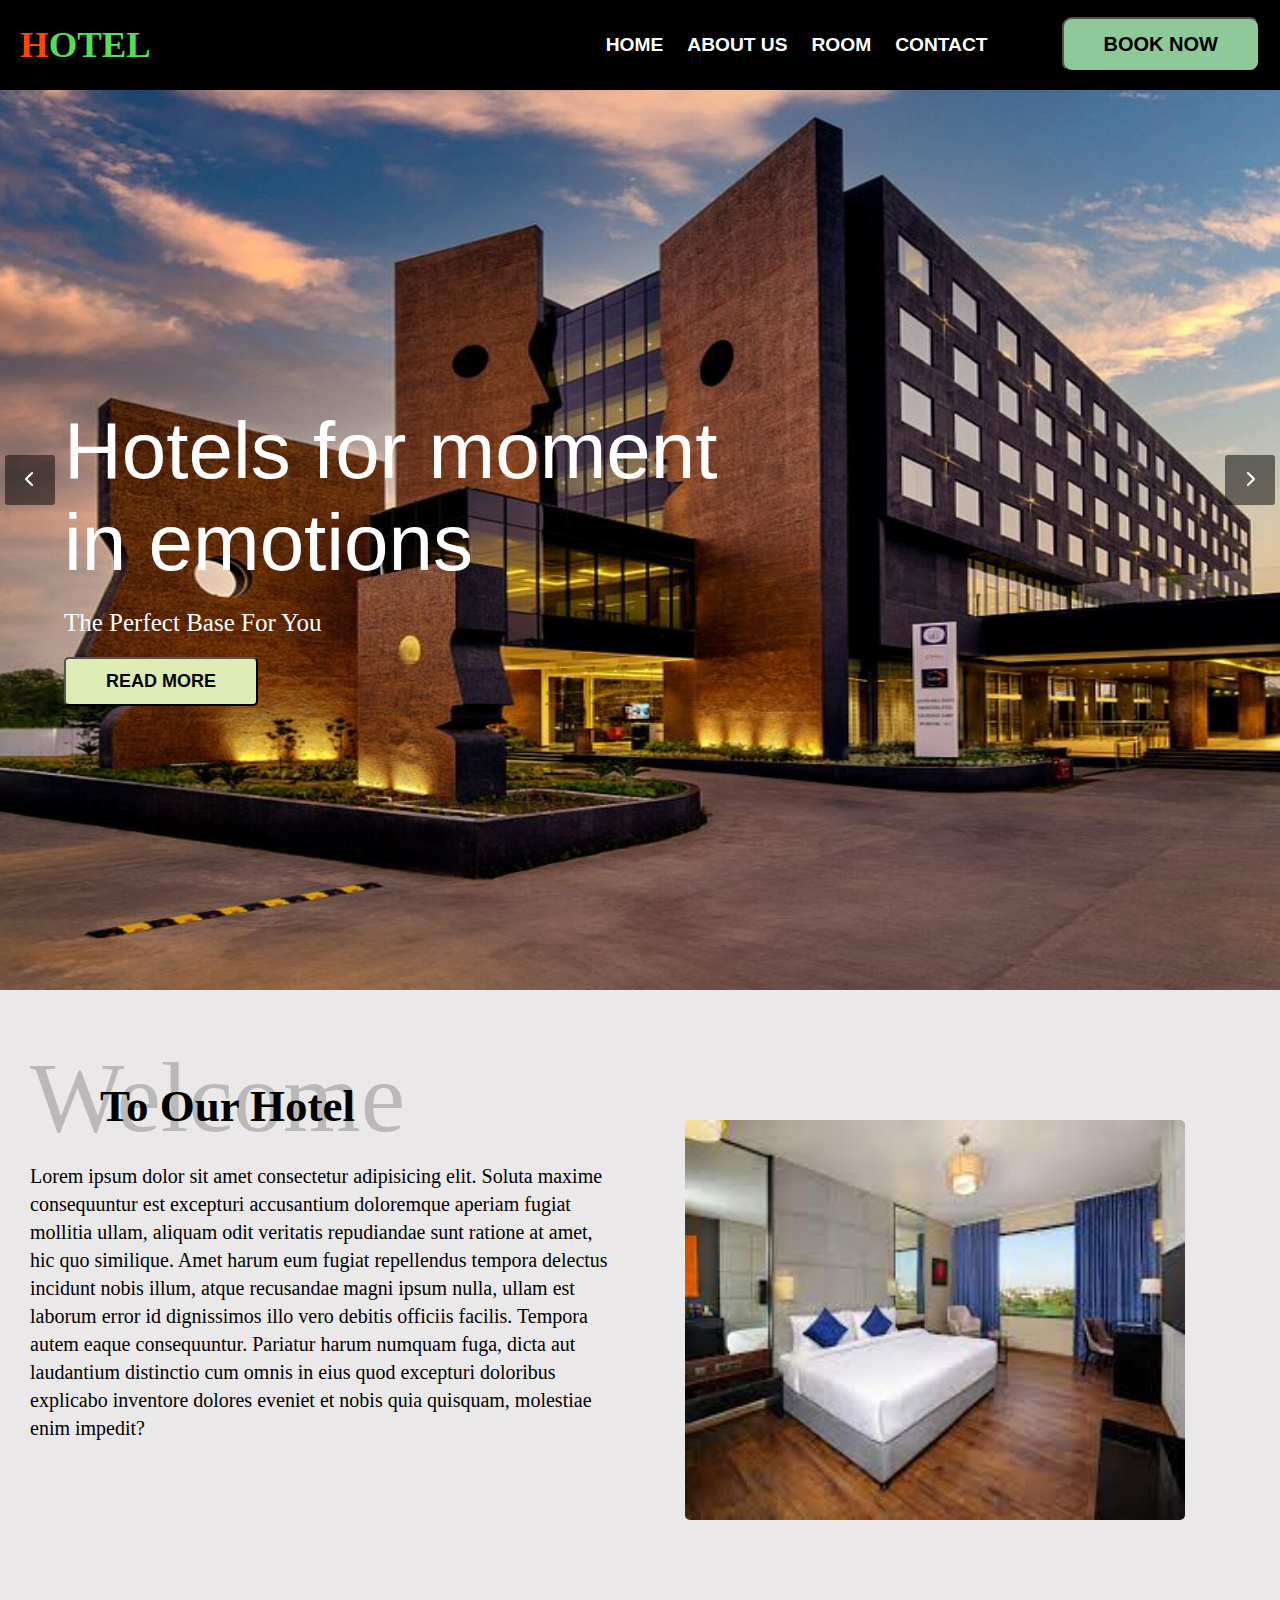
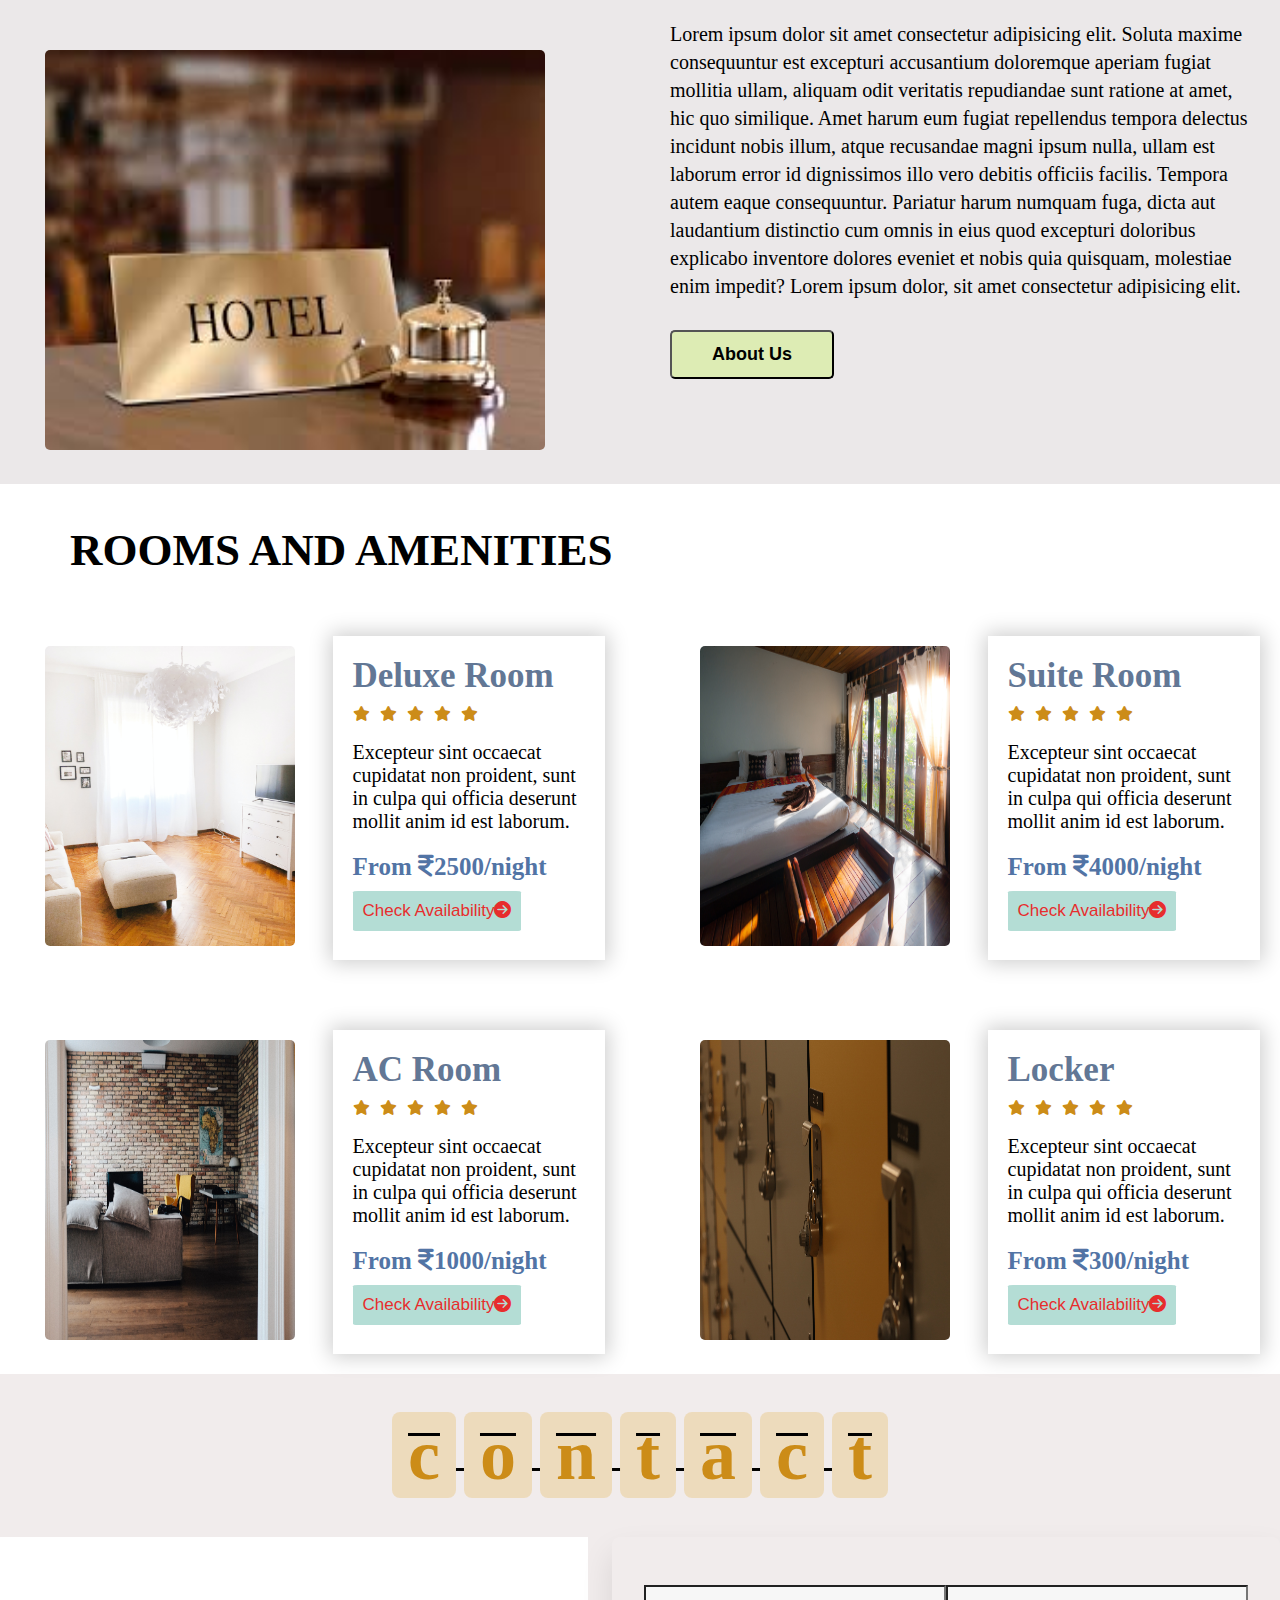
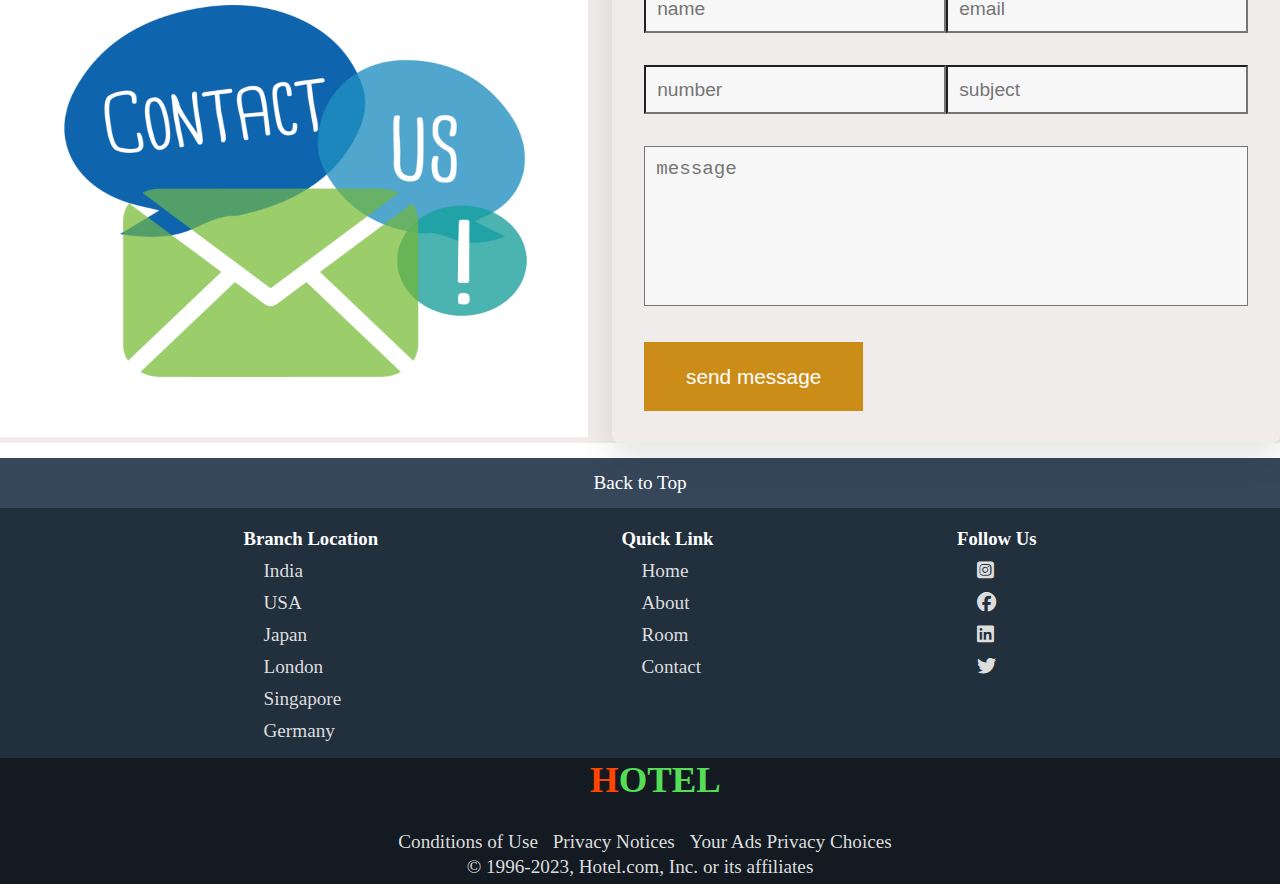
<file: Hoteltrip/index.html>
<!DOCTYPE html>
<html lang="en">
<head>
    <meta charset="UTF-8">
    <meta name="viewport" content="width=device-width, initial-scale=1.0">
    <title>Hotel</title>
    <link rel="stylesheet" href="https://cdnjs.cloudflare.com/ajax/libs/font-awesome/6.4.0/css/all.min.css">
    <link rel="stylesheet" href="style.css">
    <link rel="stylesheet" href="https://cdnjs.cloudflare.com/ajax/libs/OwlCarousel2/2.3.4/assets/owl.carousel.css" integrity="sha512-UTNP5BXLIptsaj5WdKFrkFov94lDx+eBvbKyoe1YAfjeRPC+gT5kyZ10kOHCfNZqEui1sxmqvodNUx3KbuYI/A==" crossorigin="anonymous"
    referrerpolicy="no-referrer" />
    <link rel="stylesheet" href="https://cdnjs.cloudflare.com/ajax/libs/OwlCarousel2/2.3.4/assets/owl.theme.default.min.css" integrity="sha512-sMXtMNL1zRzolHYKEujM2AqCLUR9F2C4/05cdbxjjLSRvMQIciEPCQZo++nk7go3BtSuK9kfa/s+a4f4i5pLkw=="
        crossorigin="anonymous" referrerpolicy="no-referrer" />
  
    <script src="https://code.jquery.com/jquery-1.12.4.min.js" integrity="sha256-ZosEbRLbNQzLpnKIkEdrPv7lOy9C27hHQ+Xp8a4MxAQ=" crossorigin="anonymous"></script>

</head>
<body>
    <header>
        <div class="content navbar">
            <div class="nav-logo">
                <a href="#" class="logo"><span>H</span>otel</a>
            </div>

            <div class="nav-link">
                <ul class="navicon">
                    <li><a href="#home">Home</a></li>
                    <li><a href="#aboutus">About Us</a></li>
                    <li><a href="#room">Room</a></li>
                    <li><a href="#contact">Contact</a></li>
                    <li><i class="fa-solid fa-magnifying-glass"></i></li>
                    <li><button class="nav-form"  onclick="window.location.href= 'form.html'">BOOK NOW</button></li>
                </ul>
                <span class="fa fa-bars" onclick="menutoggle()"></span>
            </div>
        </div>
    </header>

    <!-- <script>
        var navicon = document.getElementById("navicon");
        navicon.style.maxHeight = "0px";
    
        function menutoggle() {
          if (navicon.style.maxHeight == "0px") {
            navicon.style.maxHeight = "100vh";
          } else {
            navicon.style.maxHeight = "0px";
          }
        }
      </script> -->

    <section class="home" id="home">
        <div class="content">
        <div class="owl-carousel owl-theme">
            <div class="item">
            <img src="essentia-luxury-hotel.jpg" alt="">
            <div class="text">
                <h1>Hotels for moment <br> in emotions</h1>
                <p>The Perfect Base For You</p>
                <div class="flex">
                <button class="primary-btn">READ MORE</button>
                </div>
            </div>
            </div>
            <div class="item">
            <img src="hotel room5.jpg" alt="">
            <div class="text">
              <h1>Hotels for moment <br> in emotions</h1>
              <p>The Perfect Base For You</p>
                <div class="flex">
                <button class="primary-btn">READ MORE</button>           
                </div>
            </div>
            </div>
            <div class="item">
            <img src="suite room.jpg" alt="">
            <div class="text">
              <h1>Hotels for moment <br> in emotions</h1>
              <p>The Perfect Base For You</p>
                <div class="flex">
                <button class="primary-btn">READ MORE</button>
                </div>
            </div>
            </div>
        </div>
        </div>
    </section>

    <script src="https://cdnjs.cloudflare.com/ajax/libs/OwlCarousel2/2.3.4/owl.carousel.min.js" integrity="sha512-bPs7Ae6pVvhOSiIcyUClR7/q2OAsRiovw4vAkX+zJbw3ShAeeqezq50RIIcIURq7Oa20rW2n2q+fyXBNcU9lrw==" crossorigin="anonymous"
        referrerpolicy="no-referrer"></script>
    <script src="https://cdnjs.cloudflare.com/ajax/libs/OwlCarousel2/2.3.4/owl.carousel.js" integrity="sha512-gY25nC63ddE0LcLPhxUJGFxa2GoIyA5FLym4UJqHDEMHjp8RET6Zn/SHo1sltt3WuVtqfyxECP38/daUc/WVEA==" crossorigin="anonymous"
        referrerpolicy="no-referrer"></script>

    <script>
    $('.owl-carousel').owlCarousel({
      loop: true,
      margin: 0,
      nav: true,
      dots: false,
      navText: ["<i class = 'fa fa-chevron-left'></i>", "<i class = 'fa fa-chevron-right'></i>"],
      responsive: {
        0: {
          items: 1
        },
        768: {
          items: 1
        },
        1000: {
          items: 1
        }
      }
    })
  </script>

  <section class="about first" id="aboutus">
    <div class="container flex">
        <div class="left">
            <div class="heading">
                <h1>Welcome</h1>
                <h2>To Our Hotel</h2>
            </div>
            <p>
                Lorem ipsum dolor sit amet consectetur adipisicing elit. Soluta maxime consequuntur est excepturi accusantium doloremque aperiam fugiat mollitia ullam, aliquam odit veritatis repudiandae sunt ratione at amet, hic quo similique.
                Amet harum eum fugiat repellendus tempora delectus incidunt nobis illum, atque recusandae magni ipsum nulla, ullam est laborum error id dignissimos illo vero debitis officiis facilis. Tempora autem eaque consequuntur.
                Pariatur harum numquam fuga, dicta aut laudantium distinctio cum omnis in eius quod excepturi doloribus explicabo inventore dolores eveniet et nobis quia quisquam, molestiae enim impedit? 
                 
            </p>
            <!-- <button class="primary-btn">About Us</button> -->
        </div>
        <div class="right">
            <img src="hotel room4.jpg" alt="">
        </div>
    </div>
    <br>
    <br>
    <div class="container flex">
      <div class="left">
        <img src="hotelnextpage.jpg" alt="">
      </div>
      <div class="right">
          <p>
            Lorem ipsum dolor sit amet consectetur adipisicing elit. Soluta maxime consequuntur est excepturi accusantium doloremque aperiam fugiat mollitia ullam, aliquam odit veritatis repudiandae sunt ratione at amet, hic quo similique.
            Amet harum eum fugiat repellendus tempora delectus incidunt nobis illum, atque recusandae magni ipsum nulla, ullam est laborum error id dignissimos illo vero debitis officiis facilis. Tempora autem eaque consequuntur.
            Pariatur harum numquam fuga, dicta aut laudantium distinctio cum omnis in eius quod excepturi doloribus explicabo inventore dolores eveniet et nobis quia quisquam, molestiae enim impedit? 
            Lorem ipsum dolor, sit amet consectetur adipisicing elit.
        </p>
        <button class="primary-btn">About Us</button>
      </div>

    </div>

  </section>

  

  <section class="offer mtop" id="room">
    <div class="container">
      <div class="heading">
        <!-- <h1>EXCLUSIVE OFFERS </h1> -->
        <h2>ROOMS AND AMENITIES </h2>
      </div>

      <div class="content grid2 mtop">
        <div class="box flex">
          <div class="left">
            <img src="delux room.jpg" alt="">
          </div>
          <div class="right">
            <h4>Deluxe Room</h4>
            <div class="rate flex">
              <i class="fas fa-star"></i>
              <i class="fas fa-star"></i>
              <i class="fas fa-star"></i>
              <i class="fas fa-star"></i>
              <i class="fas fa-star"></i>
            </div>
            <p> Excepteur sint occaecat cupidatat non proident, sunt in culpa qui officia deserunt mollit anim id est laborum.</p>
            <h5>From <i class="fa-solid fa-indian-rupee-sign"></i>2500/night</h5>
            <button class="flex1">
              <span>Check Availability</span>
              <i class="fas fa-arrow-circle-right"></i>
            </button>
          </div>
        </div>
        <div class="box flex">
          <div class="left">
            <img src="suite room.jpg" alt="">
          </div>
          <div class="right">
            <h4>Suite Room</h4>
            <div class="rate flex">
              <i class="fas fa-star"></i>
              <i class="fas fa-star"></i>
              <i class="fas fa-star"></i>
              <i class="fas fa-star"></i>
              <i class="fas fa-star"></i>
            </div>
            <p> Excepteur sint occaecat cupidatat non proident, sunt in culpa qui officia deserunt mollit anim id est laborum.</p>
            <h5>From <i class="fa-solid fa-indian-rupee-sign"></i>4000/night</h5>
            <button class="flex1">
              <span>Check Availability</span>
              <i class="fas fa-arrow-circle-right"></i>
            </button>
          </div>
        </div>
        <div class="box flex">
          <div class="left">
            <img src="ac room.jpg" alt="">
          </div>
          <div class="right">
            <h4>AC Room</h4>
            <div class="rate flex">
              <i class="fas fa-star"></i>
              <i class="fas fa-star"></i>
              <i class="fas fa-star"></i>
              <i class="fas fa-star"></i>
              <i class="fas fa-star"></i>
            </div>
            <p> Excepteur sint occaecat cupidatat non proident, sunt in culpa qui officia deserunt mollit anim id est laborum.</p>
            <h5>From <i class="fa-solid fa-indian-rupee-sign"></i>1000/night</h5>
            <button class="flex1">
              <span>Check Availability</span>
              <i class="fas fa-arrow-circle-right"></i>
            </button>
          </div>
        </div>
        <div class="box flex">
          <div class="left">
            <img src="locker.jpg" alt="">
          </div>
          <div class="right">
            <h4>Locker</h4>
            <div class="rate flex">
              <i class="fas fa-star"></i>
              <i class="fas fa-star"></i>
              <i class="fas fa-star"></i>
              <i class="fas fa-star"></i>
              <i class="fas fa-star"></i>
            </div>
            <p> Excepteur sint occaecat cupidatat non proident, sunt in culpa qui officia deserunt mollit anim id est laborum.</p>
            <h5>From <i class="fa-solid fa-indian-rupee-sign"></i>300/night</h5>
            <button class="flex1">
              <span>Check Availability</span>
              <i class="fas fa-arrow-circle-right"></i>
            </button>
          </div>
        </div>
      </div>
    </div>
  </section>

  <!-- <script>
    $('.owl-carousel1').owlCarousel({
      loop: true,
      margin: 40,
      nav: true,
      dots: false,
      navText: ["<i class = 'fa fa-chevron-left'></i>", "<i class = 'fa fa-chevron-right'></i>"],
      responsive: {
        0: {
          items: 1
        },
        768: {
          items: 2,
          margin: 10,
        },
        1000: {
          items: 3
        }
      }
    })
  </script> -->

  <section class="contact" id="contact">
    <h1 class="heading">
        <span>c</span>
        <span>o</span>
        <span>n</span>
        <span>t</span>
        <span>a</span>
        <span>c</span>
        <span>t</span>
    </h1>
    <div class="row">
        <div class="img">
             <img src="Contact-us.png" alt="">
        </div>
        <form action="">
            <div class="inputbox">
                <input type="text" placeholder="name">
                <input type="email" placeholder="email">
            </div>
            <div class="inputbox">
                <input type="number" placeholder="number">
                <input type="text" placeholder="subject">
            </div>
            <textarea placeholder="message" name="" id="" cols="30" rows="10"></textarea>
            <input type="submit" class="btn" value="send message">
        </form>
    </div>

  </section>

  <footer>
    <div class="foot-panel1">
        <a href="#home" style="color: white; text-decoration: none;">Back to Top</a>
    </div>

    <div class="foot-panel2">
        <ul>
            <h3>Branch Location</h3>
            <a>India</a>
            <a>USA</a>
            <a>Japan</a>
            <a>London</a>
            <a>Singapore</a>
            <a>Germany</a>
        </ul>
        <ul>
            <h3>Quick Link</h3>
            <a href="#home">Home</a>
            <a href="#aboutus">About</a>
            <a href="#room">Room</a>
            <a href="#contact">Contact</a>
        </ul>
        <ul>
            <h3>Follow Us</h3>
            <a><i class="fa-brands fa-square-instagram"></i></a>
            <a><i class="fa-brands fa-facebook"></i></a>
            <a><i class="fa-brands fa-linkedin"></i></a>
            <a><i class="fa-brands fa-twitter"></i></a>
        </ul>
    </div>

    <div class="nav-logo">
        <a href="#" class="logo"><span>H</span>otel</a>
    </div>

    <div class="foot-panel4">
        <div class="pages">
            <a>Conditions of Use</a>
            <a>Privacy Notices</a>
            <a>Your Ads Privacy Choices</a>
        </div>
        <div class="copyright">
            © 1996-2023, Hotel.com, Inc. or its affiliates
        </div>
    </div>
  </footer>


</body>
</html>
</file>
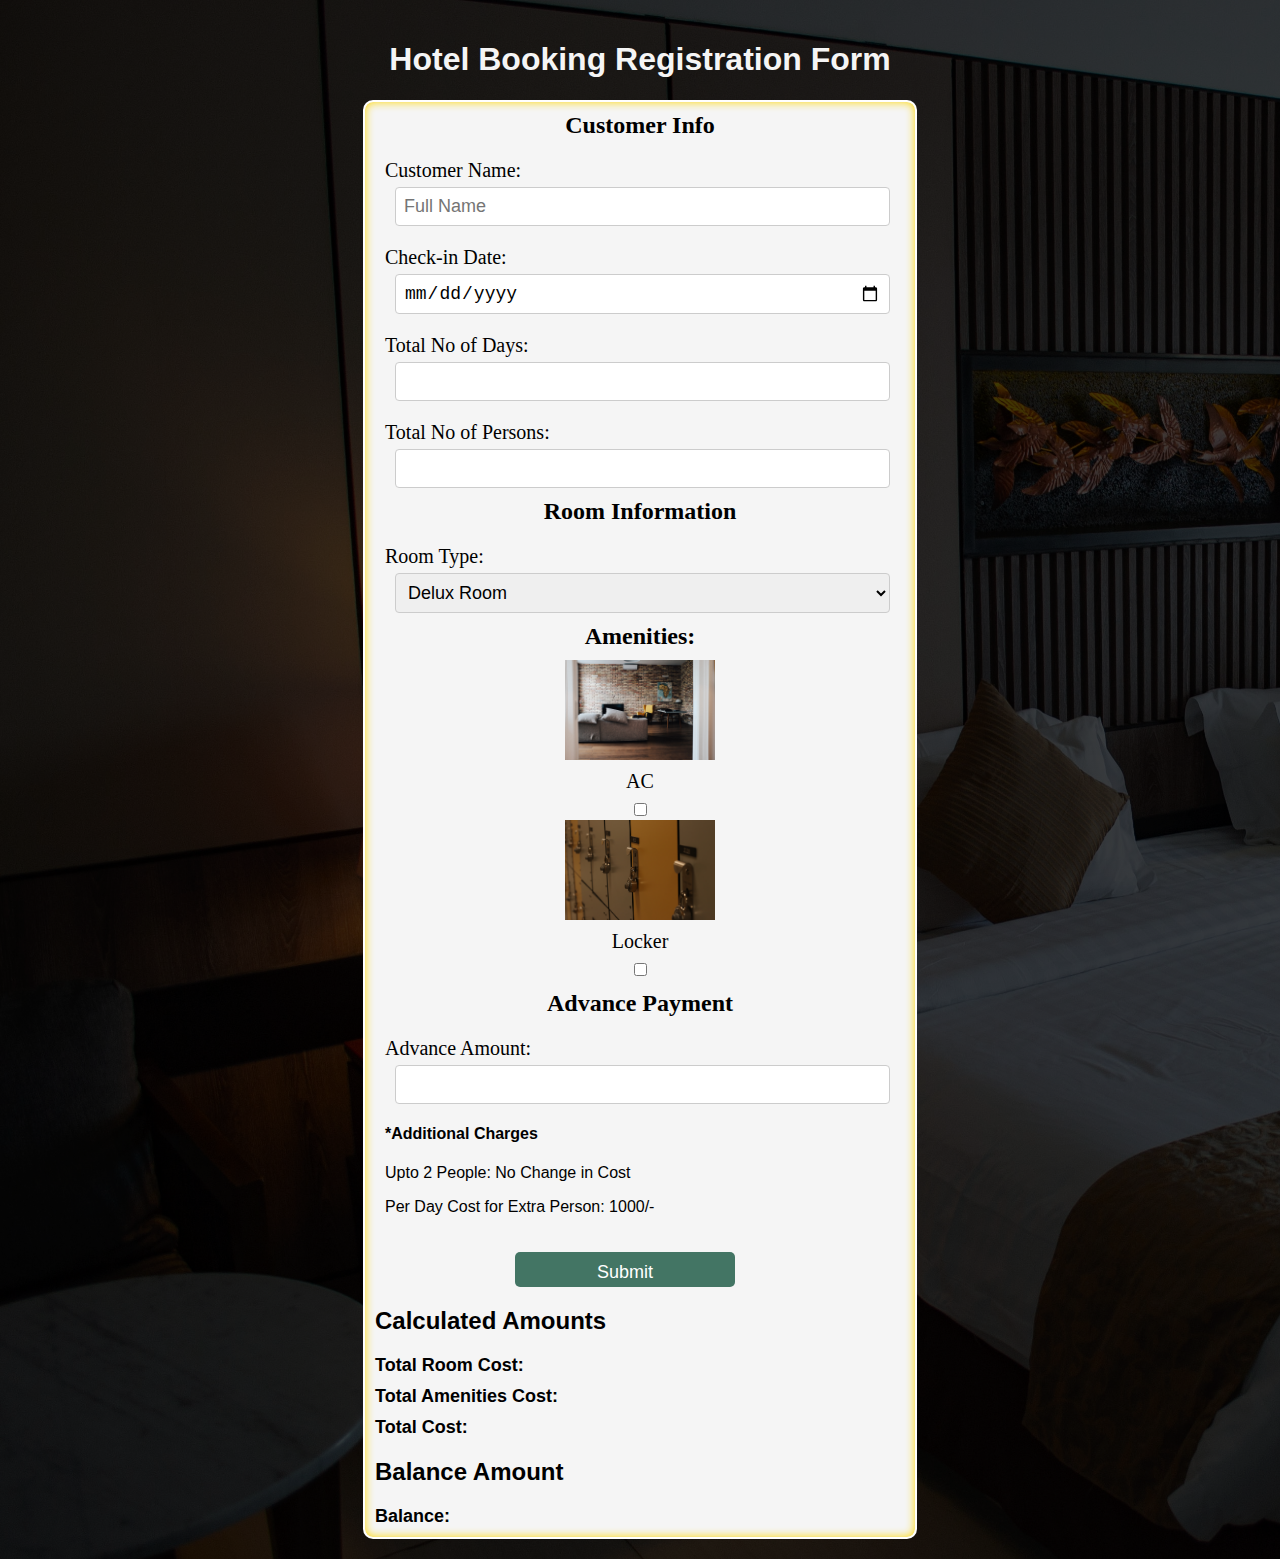
<file: Hoteltrip/form.html>
<!DOCTYPE html>
<html lang="en">
<head>
    <meta charset="UTF-8">
    <meta name="viewport" content="width=device-width, initial-scale=1.0">
    <title>Hotel Registration Form</title>
    <link rel="stylesheet" href="https://cdnjs.cloudflare.com/ajax/libs/font-awesome/6.4.0/css/all.min.css">
    <link rel="stylesheet" href="form.css">
    
</head>
<body>
  <h1>Hotel Booking Registration Form</h1>
  <form id="bookingForm">
    <h2 class="heading">Customer Info</h2>
    <label for="customerName">Customer Name:</label>
    <input type="text" id="customerName" placeholder="Full Name" required>

    <label for="checkInDate">Check-in Date:</label>
    <input type="date" id="checkInDate"  required>

    <label for="totalDays">Total No of Days:</label>
    <input type="number" id="totalDays" required>

    <label for="totalPersons">Total No of Persons:</label>
    <input type="number" id="totalPersons" required>

    <h2 class="heading">Room Information</h2>
    <label for="roomType">Room Type:</label>
    <select id="roomType">
      <option value="Delux Room" >Delux Room</option>
      <option value="Suite Room">Suite Room</option>
    </select>

    <h2 class="heading">Amenities:</h2>
    <div class="checkbox">
        <img src="ac room.jpg" alt="ac room" width="150px">
        <label for="ac" class="amenities">AC</label>
        <input type="checkbox" id="ac" >

        <img src="locker.jpg" alt="locker" width="150px">
        <label for="locker" class="amenities">Locker</label>
        <input type="checkbox" id="locker" >
    </div>

    <h2 class="heading">Advance Payment</h2>
    <label for="advanceAmount">Advance Amount:</label>
    <input type="number" id="advanceAmount" required>

    <div class="note">
      <h4>*Additional Charges</h4>
      <p>Upto 2 People: No Change in Cost</p>
      <p>Per Day Cost for Extra Person: 1000/-</p>
    </div>

    <input type="submit" value="Submit" id="submitBtn">

    <div id="popupModal" class="modal">
      <div class="modal-content">
        <span class="close">&times;</span>
        <div class="pop-icon">
          <i class="fa-regular fa-circle-check"></i>
        </div>
        <h2>Registration Successful</h2>
        <p>Thank you for registering!</p>
      </div>
    </div>

    <script src="form.js"></script>

    <div id="resultsSection" style="display: none;"></div>
    <h2>Calculated Amounts</h2>
    <p id="totalRoomCost">Total Room Cost: <span id="roomCostAmount"></span></p>
    <p id="totalAmenitiesCost">Total Amenities Cost: <span id="amenitiesCostAmount"></span></p>
    <p id="totalCost">Total Cost: <span id="totalCostAmount"></span></p>
    <h2>Balance Amount</h2>
    <p id="balance">Balance: <span id="balanceAmount"></span> </p>  
  </form>
</body>
</html>
</file>
<file: Hoteltrip/style.css>
@import url("https://fonts.googleapis.com/css2?family=Poppins:wght@200;300;400;500;600;700;800;900&display=swap");  

* {
    margin: 0;
    padding: 0;
    box-sizing: border-box;
    /* font-family: Arial, Helvetica, sans-serif; */
}

.navbar {
    display: flex;
    justify-content: space-between;
}

.flex {
    display: flex;
  }

ul a {
    text-decoration: none;
}

.navicon li {
    list-style: none;
}

.button {
    border: none;
    background: none;
    outline: none;
    cursor: pointer;
    transition: 0.8s;
}

.primary-btn {
    padding: 12px 40px;
    background: #ddecb4;
    font-weight: bold;
    color: black;
    font-size: 18px;
    border-radius: 5px;
    box-shadow: #222f3d;
  }

.primary-btn:hover {
  background-color: #CC8C18;
  font-size: 20px;
  color: white;
}

.secondary-btn {
    padding: 15px 40px;
    background: none;
    border: 2px solid black;
    font-weight: bold;
    color: white;
  }

.nav-form {
   padding: 15px 40px;
   font-size: 20px;
   background: rgb(142, 201, 154);
   font-weight: bold;
   color: black; 
   border-radius: 10px;
}

.nav-form:hover {
    background-color: cadetblue;
    color: white;
    transition: 0.5s;
}


.container{
    max-width: 100%;
    margin: auto;
}

                               /** header **/
header {
    height: 10vh;
    line-height: 10vh;
    padding: 0 20px;
    background-color: black;
}

.logo {
    font-size: 2.3rem;
    font-weight: bolder;
    color: rgb(86, 221, 86);
    text-transform: uppercase;
    text-decoration: none;
}

.logo span {
    color: orangered
}
.nav-link ul {
    display: inline-block;
    text-transform: uppercase;
}

.nav-link ul li {
    display: inline-block;
}

header .navicon a {
    color: white;
    margin: 0 10px;
    transition: 0.5s;
    font-family:'Lucida Sans', 'Lucida Sans Regular', 'Lucida Grande', 'Lucida Sans Unicode', Geneva, Verdana, sans-serif;
    font-weight: bold;
}

.navicon a:hover {
    color: #7fc142;
    font-size: larger;
}

.navicon i {
    margin: 0px 20px;
}

.navicon button {
    padding: 14px 40px;
}

.nav-link span {
    display: none;
}


   @media screen and (max-width: 768px) {
    .navicon   ul {
        position: absolute;
        top: 100px;
        left: 0;
        width: 100%;
        height: 100vh;
        background: #009f7f;
        overflow: hidden;
        transition: max-height 0.5s;
        text-align: center;
        z-index: 9;
    }
    .navicon li {
        display: block;
    }
    .navicon a {
        color: white;
    }
    .navicon i {
        color: white;
    }
    .nav-link span {
        color: black;
        display: block;
        cursor: pointer;
        line-height: 10vh;
        font-size: 25px;
    }
  } 


                                /**home page**/
  .home {
    height: 100vh;
    color: #fff;
    /* display: flex; */
  }
  
  .home img {
    width: 100%;
    height: 100vh;
    background-size: contain;
    /* transition: 0.5s; */
  }
  
  .home .text {
    /* display: flex; */
    position: absolute;
    top: 35%;
    left: 5%;
  }
  
  .home .text h1 {
    font-size: 80px;
    font-family: 'Gill Sans', 'Gill Sans MT', Calibri, 'Trebuchet MS', sans-serif;
    font-weight: 400;
    color: white;
  }
  
  .home p {
    margin: 20px 0;
    font-size: 25px;
    font-family: cursive;
  }
  
  .home button {
    margin-right: 20px;
  }
  
  .owl-nav .owl-prev,
  .owl-nav .owl-next {
    position: absolute;
    top: 40%;
    height: 50px;
    width: 50px;
    background: rgba(0, 0, 0, 0.5) !important;
    color: #fff;
  }

  .owl-nav .owl-prev {
    left: 0;
  }
  
  .owl-nav .owl-next {
    right: 0;
  }

  /** about us**/
  .left, .right {
    width: 50%;
    padding: 30px;
  }

  .first {
    margin-top: 40px;
  }

  .heading h1 {
    font-size: 100px;
    font-weight: 500;
    opacity: 0.2;
    font-family:serif;
    position: absolute;
    top: -30px;
    margin-left: 0px;
    /* color:#131A22; */
    transition: 0.5s;
  }

  .heading h1:hover {
    font-size: 105px;
  }

  .heading h2 {
    margin: 30px 70px;
    /* margin-left : 0; */
    font-size: 45px;
    font-family: serif;
    font-weight: 600;
  }
  
  .about .heading h1 {
    top: 50px;
  }
  
  .about {
    position: relative;
    background: rgb(235, 232, 233);
    margin-top: 0;
    margin-left: 20;
  }
  
  .about .left {
    margin-top: 30px;
  }
  
  .about p {
    font-size: 20px;
    font-family:Cambria, Cochin, Georgia, Times, 'Times New Roman', serif;
    line-height: 28px;
  }
  
  .about button {
    margin: 30px 0;
    /* text-align: center; */
  }

  .right img {
    margin-left: 15px;
    margin-top: 100px;
    width: 500px;
    height: 400px;
    border-radius: 5px;
    transition: 0.5s;
  }
  
  .right img:hover {
    transform: translateY(-10px);
  }

  .left img {
    margin-left: 15px;
    margin-top: 0px;
    width: 500px;
    height: 400px;
    border-radius: 5px;
    transition: 0.5s;
  }

  .left img:hover {
    transform: translateY(-10px);
  }

  /**room**/
  .mtop {
    margin-top: 40px;
  }

  .flex1 {
    display: flex;
    flex-wrap: wrap;
    justify-content: space-between;
  }

  .grid2 {
    display: grid;
    grid-template-columns: repeat(2, 1fr);
    grid-gap: 30px;
  }

  .offer img {
    width: 250px;
    height: 300px;
  }
  
  .offer .right {
    padding: 20px;
    margin: 20px;
    /* margin-right: -10px; */
    box-shadow: 0 0 20px 3px rgb(0 0 0 / 20%);
  }
  .offer .right p{
    font-size: 20px;
  }

  .offer .content h4 {
    font-size: 35px;
    color: #627795;
    font-family: serif;
  }
  
  .offer .rate i {
    font-size: 15px;
    color: #CC8C18;
    margin: 10px 10px 20px 0;
  }
  
  .offer .content h5 {
    color: #5274a5;
    margin-bottom: 10px;
    margin-top: 20px;
    font-size: 25px;
  }
  
  .offer .box {
    transition: 0.5s;
  }
  
  .offer .box:hover {
    transform: translateY(-10px);
  }

  .offer .right button {
    /* background: #F5E8D1; */
    color: #e72d2d;
    border-radius: 3%;
    border: none;
    font-size: 17px;
    font-weight: 200;
    font-family:Arial, Helvetica, sans-serif;
    background-color: #b4ddd5;
    transition: 0.5s;
    padding: 10px;
  }

  .offer .right button:hover {
    /* font-size: 18px; */
    color: #dddddd;
    background-color: #CC8C18;
  }

   /* h5 {
    font-weight: 400;
    letter-spacing: 5px;
    color: #CC8C18;
    padding-top: 20px;
  } */

  /* span {
    padding: 10px;
    background: #F5E8D1;
    color: #CC8C18;
    border-radius: 50%;
  } */ 
  
  /**contact us**/
  .contact .heading {
    text-align: center;
    padding: 2.5rem 0;
    text-decoration: line-through;
  }

  .heading span {
    font-size: 4.5rem;
    background: rgba(225, 155, 0, .2);
    color: #CC8C18;
    border-radius: .5rem;
    padding: .2rem 1rem;
    /* border: #e72d2d; */
  }

  .heading span.space{
    background: none;
    /* border: #e72d2d; */
  }

  .contact {
    background: rgb(241, 236, 236);
  }

  .contact .row {
    display: flex;
    flex-wrap: wrap;
    gap: 1.5rem;
  }

  .contact .row .img {
    flex: 1 1 30rem;
  }

  .contact .row .img img {
    width: 100%;
    height: 500px;
    /* background-image: url(contact3.jpg); */
    background-size: contain;
  }

  .contact .row form {
    flex: 1 1 35rem;
    padding: 2rem;
    box-shadow: 0 1rem 2rem rgba(0,0,0,.1);
    border-radius: .5rem;
  }

  .contact .row form .inputbox {
    display: flex;
    flex-wrap: wrap;
    justify-content: space-between;
  }

  .contact .row form .inputbox input,
  .contact .row form textarea {
    width: 50%;
    margin: 1rem 0;
    padding: 0.7rem;
    font-size: 1.2rem;
    color: #333;
    background: #f7f7f7;
    text-transform: none;
  }

  /* section{
    padding: 2rem 9%;
  } */
  .contact .row form textarea {
    height: 10rem;
    resize: none;
    width: 100%;
  }

  .btn {
    display: inline-block;
    margin-top: 1rem;
    background: #CC8C18;
    color: #fff;
    padding: 1.3rem 2.5rem;
    border: 2px solid #CC8C18;
    cursor: pointer;
    font-size: 1.3rem;
  }

  .btn:hover {
    background: rgba(255, 165, 0, .2);
    color: #CC8C18;
  }

  /**footer**/
footer{
    margin-top: 15px;
}

.foot-panel1 {
    background-color: #37475a;
    height: 50px;
    color: white;
    display: flex;
    justify-content: center;
    align-items: center;
    font-size: 1.2rem;
}

.foot-panel2 {
    background-color: #222f3d;
    height: 250px;
    color: white;
    display: flex;
    justify-content: space-evenly;
    /* justify-items: center; */
    padding-top: 20px;
    /* align-items: center; */
    /* align-content: center; */
}

/* ul {
    margin-top: 30px;
} */

ul a {
    display: block;
    font-size: 1.2rem;
    margin-top: 10px;
    margin-left: 20px;
    color: #dddddd;
    /* align-items: center; */
}

/* ul a i {
  align-items: center;
  
} */

.foot-panel3 {
    background-color: #222f3d;
    color: white;
    border-top: 0.3px solid white;
    height: 70px;
    display: flex;
    justify-content: center;
    align-items: center;

}

footer .nav-logo {
    background-color: #131A22;
    display: flex;
    justify-content: center;
}

footer .logo {
    /* background-image: url(amazon_logo.png); */
    background-size: cover;
    height: 50px;
    width: 100px;
    background: #131A22;
    justify-content: center;
    align-items: center;
}



.foot-panel4 {
    background-color: #131A22;
    color: #dddddd;
    height: 76px;
    font-size: 1.2rem;
    text-align: center;
}

.pages {
    padding-top: 23px;
}

.pages a {
    padding-left: 10px;
}

.copyright {
    padding-top: 3px;
}
</file>
<file: Hoteltrip/form.css>
/* Styles for the registration form */
body {
    font-family: Arial, sans-serif;
    margin: 0;
    padding: 20px;
    background-image: linear-gradient(rgba(0,0,0,0.75),rgba(0,0,0,0.75)), url(hotel.jpg);
    background-size: cover;
    /* filter: blur(8px); */
    /* -webkit-filter: blur(8px); */
  }

  /* body image{
     filter: blur(8px);
    -webkit-filter: blur(8px);
  }
   */
  h1 {
    text-align: center;
    color: whitesmoke;
    font-family: 'Segoe UI', Tahoma, Geneva, Verdana, sans-serif;
  }

  .heading {
    text-align: center;
    margin: 10px;
    font-family: Cambria, Cochin, Georgia, Times, 'Times New Roman', serif;
  }
  
  form {
    max-width: 550px;
    margin: 0 auto;
    /* display: flex; */
    align-items: center;
    justify-content: center;
    /* border: 1px solid white; */
    width: 50%;
    height: 85%;
    border: 2px solid white;
    border-radius: 10px;
    background-color:whitesmoke;
    box-shadow: inset 0 0 10px gold;
    /* display: flex; */
    /* flex-wrap: wrap; */
    /* background-color: transparent; */
   
  }
  
  
  label {
    display: block;
    margin-top: 20px;
    margin-bottom: 5px;
    margin-left: 20px;
    margin-right: 20px;
    font-weight: 100;
    font-size: 20px;
    font-family: Georgia, 'Times New Roman', Times, serif;
  }
  
  input[type="text"],
  input[type="date"],
  input[type="number"],
  select {
    width: 90%;
    align-items: center;
    padding: 8px;
    margin-left: 30px;
    /* margin-right: 20px; */
    border: 1px solid #ccc;
    border-radius: 4px;
    box-sizing: border-box;
    font-size: 18px;
  }
  
  input[type="checkbox"] {
    margin-top: 5px;
    display: inline-block;
  }

  /* .input-value {
    width: 70%;
    border: none;
    height: 15px;
    padding: 15px;
    padding-bottom: 5px;
    padding-left: 5px;
    margin-top: 20px;
    color: black;
    border-bottom: 1px solid grey;
  } */

  .checkbox {
    /* display: flex; */
    justify-content: center;
    align-items: center;
    text-align: center;
  }

  .checkbox img {
    display: block;
    margin: 0 auto;
  }

  .amenities {
    text-align: center;
    margin-top: 10px;
  }
  
  h2 {
    margin-top: 20px;
    margin-left: 10px;
    /* margin: 10px; */
    text-align: left;
  }
  
  p {
    margin-top: 10px;
  }
  
  input[type="submit"] {
    /* margin-top: 20px;
    padding: 10px;
    background-color: #4CAF50;
    color: white;
    border: none;
    border-radius: 4px;
    cursor: pointer; */
    margin-top: 20px;
    width: 40%;
    height: 35px;
    padding: 10px;
    margin-left: 150px;
    margin-right: 80px;
    /* justify-content: space-evenly; */
    /* display: flex; */
    /* flex-wrap: wrap; */ 
    /* justify-content: center;
    align-items: center;
    text-align: center; */
    color: white;
    /* background-image: linear-gradient(to left, #ff0157, #990099, #00cccc); */
    background-color: rgb(67, 117, 100);
    font-size: 18px;
    border: none;
    cursor: pointer;
    border-radius: 5px;
  }

  input[type="submit"]:hover {
    background-color: coral;
    color: black;
    font-size: large;
  }
  
  /* Styles for calculated fields */
  #balance,
  #totalRoomCost,
  #totalAmenitiesCost,
  #totalCost {
    font-weight: bold;
    margin: 10px;
    font-size: 18px;
  }

  .note {
    margin-left : 20px;
    margin-top: 20px;
  }
  

  .modal {
    display: none;
    position: fixed;
    z-index: 1;
    left: 0;
    top: 0;
    width: 100%;
    height: 100%;
    overflow: auto;
    background-color: rgba(0, 0, 0, 0.5);
  }
  
  .modal-content {
    background-color: #fefefe;
    margin: 15% auto;
    padding: 20px;
    border: 1px solid #888;
    width: 300px;
    text-align: center;
    border-radius: 10px;
  }
  
  .modal-content .pop-icon i {
    display: flex;
    justify-content: center;
    /* max-width: 20px; */
    font-size: 30px;

    /* width: 155px; */
    color: green;
  }
  .close {
    color: #aaa;
    float: right;
    font-size: 28px;
    font-weight: bold;
    cursor: pointer;
  }
  
  .close:hover,
  .close:focus {
    color: black;
    text-decoration: none;
    cursor: pointer;
  }
</file>
